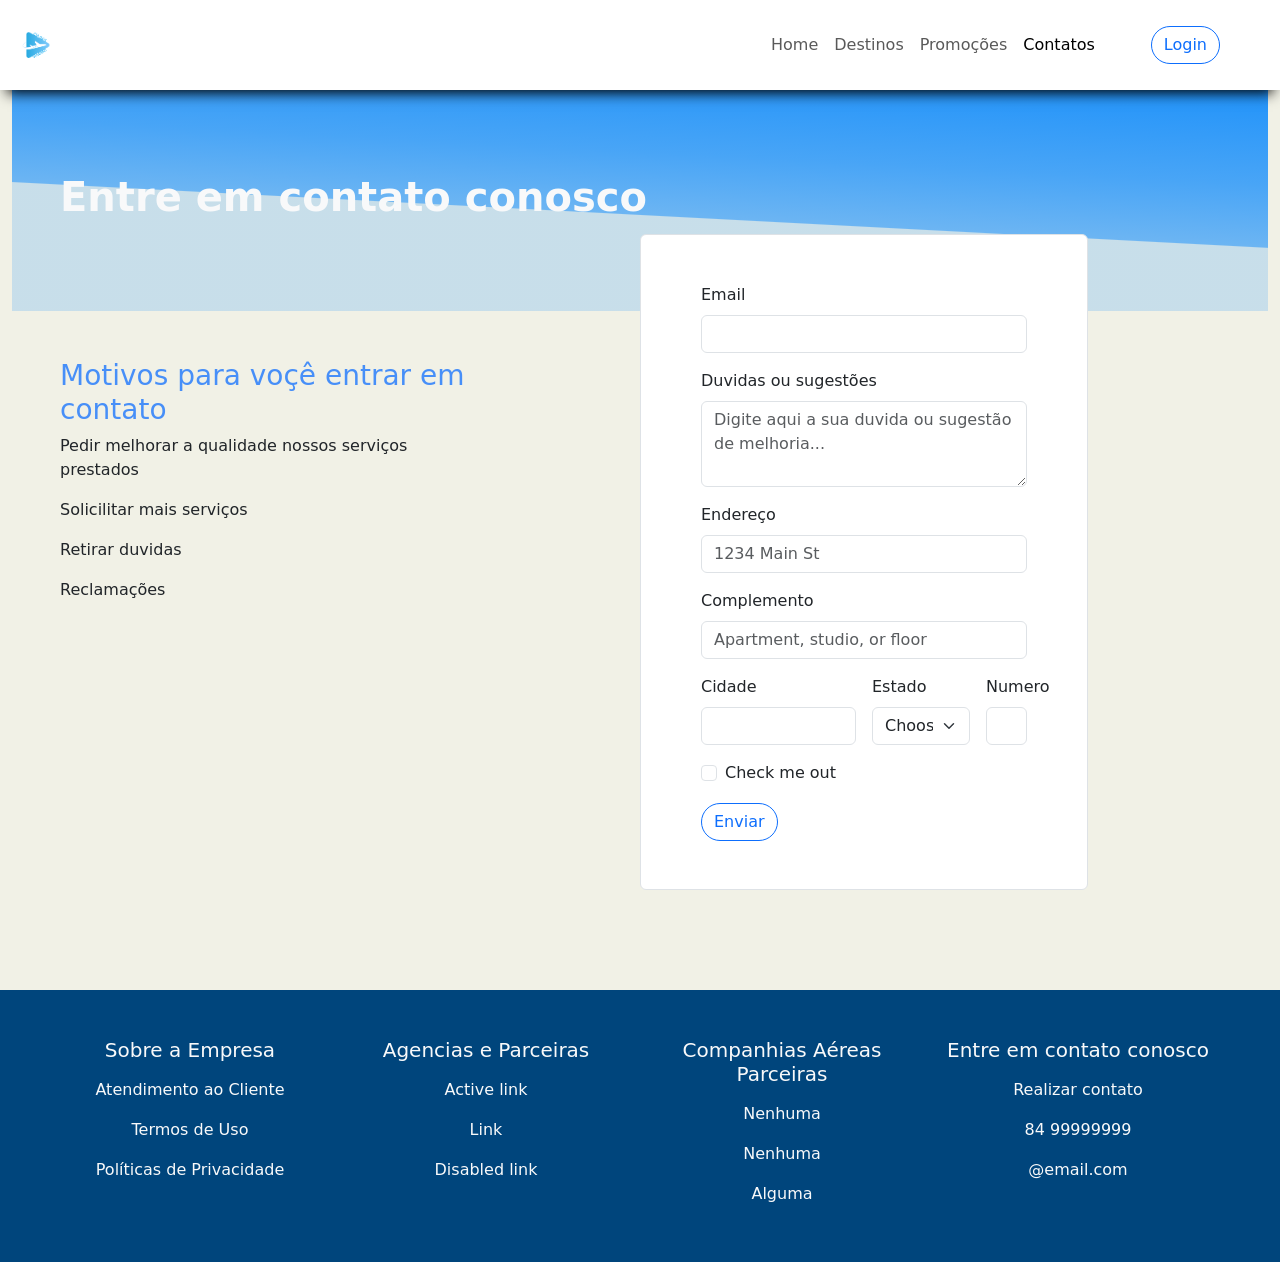
<file: frontend/contatos.html>
<!DOCTYPE html>
<html lang="pt-BR">

<head>
  <meta charset="UTF-8">
  <meta name="viewport" content="width=device-width, initial-scale=1.0">
  <title>Contact</title>
  <link rel="stylesheet" href="./assets/css/reset.css">
  <link rel="stylesheet" href="./bootstrap-5.3.0/css/bootstrap.min.css">
  <script defer src="./bootstrap-5.3.0/js/bootstrap.min.js"></script>
  <link rel="stylesheet" href="./assets/css/style.css">
  <link rel="stylesheet" href="./assets/css/contatos.css">
</head>

<body>
  <!-- TODO: navbar stick  -->
  <nav class="navbar w-100 sticky-md-top navbar-expand-lg">
    <div class="container-fluid">
      <a class="navbar-brand" href="./index.html">
        <img src="./assets/img/logo.png" alt="logo da agencia" width="50" height="50">
      </a>
      <button class="navbar-toggler" type="button" data-bs-toggle="collapse" data-bs-target="#navbarSupportedContent"
        aria-controls="navbarSupportedContent" aria-expanded="false" aria-label="Toggle navigation">
        <span class="navbar-toggler-icon"></span>
      </button>
      <div class="collapse navbar-collapse" id="navbarSupportedContent">
        <ul class="navbar-nav ms-auto mb-2 mb-lg-0">
          <li class="nav-item">
            <a class="nav-link" aria-current="page" href="./index.html">Home</a>
          </li>
          <li class="nav-item">
            <a class="nav-link" href="./destinos.html">Destinos</a>
          </li>
          <li class="nav-item">
            <a class="nav-link" href="index.html#promocoes">Promoções</a>
          </li>
          <li class="nav-item">
            <a class="nav-link active" href="./contatos.html">Contatos</a>
          </li>
        </ul>
        <button type="button" class="btn btn-outline-primary rounded-pill mx-md-5"
          onclick="clickFormVisible()">Login</button>
        <div class="container bg-light form-flutuante">
          <div class="form-floating mb-3">
            <input type="email" class="form-control" id="floatingInput" placeholder="name@example.com" name="email">
            <label for="floatingInput">Email address</label>
          </div>
          <div class="form-floating ">
            <input type="password" class="form-control" id="floatingPassword" placeholder="Password" name="password">
            <label for="floatingPassword">Password</label>
          </div>
          <div class="container d-flex">
            <a class="nav-link" href="./manage_clientes.html">
              <button type="submit" class="btn btn-outline-primary rounded-pill mx-md-5">Entrar</button>
            </a>
            <a class="nav-link">
              <button type="button" class="btn btn-outline-danger rounded-pill mx-md-5"
                onclick="clickFormNotVisible()">Fechar</button>
            </a>
          </div>

        </div>
      </div>
    </div>
  </nav>

  <div class=" container-fluid d-flex flex-column justify-content-center c-body-contact">
    <!-- TODO: banner info -->
    <div class="container-fluid p-0 banner w-100 d-flex flex-column align-items-start justify-content-center">
      <h2 class="text-center fs-1 fw-semibold text-light p-5">Entre em contato conosco</h2>
    </div>

    <div class="explicativos justify-self-start p-5">
      <h3 class="fs-3 text-primary text-opacity-75">Motivos para voçê entrar em contato</h3>
      <p class="fw-light">Pedir melhorar a qualidade nossos serviços prestados</p>
      <p class="fw-light">Solicilitar mais serviços</p>
      <p class="fw-light">Retirar duvidas</p>
      <p class="fw-light">Reclamações</p>
    </div>

    <!-- TODO: container form  -->
    <div class="container h-auto border rounded position-absolute mb-5 form-contato mb-3">
      <!-- form  -->
      <form class="row g-3 p-5">
        <div class="col-md-12">
          <label for="inputEmail4" class="form-label">Email</label>
          <input type="email" class="form-control" id="inputEmail4" name="email">
        </div>
        <div class="col-md-12">
          <label for="exampleFormControlTextarea1" class="form-label">Duvidas ou sugestões</label>
          <textarea class="form-control" id="exampleFormControlTextarea1" rows="3" placeholder="Digite aqui a sua duvida ou sugestão de melhoria..." name="sugestao"></textarea>
        </div>
        <div class="col-12">
          <label for="inputAddress" class="form-label">Endereço</label>
          <input type="text" class="form-control" id="inputAddress" placeholder="1234 Main St">
        </div>
        <div class="col-12">
          <label for="inputAddress2" class="form-label">Complemento</label>
          <input type="text" class="form-control" id="inputAddress2" placeholder="Apartment, studio, or floor">
        </div>
        <div class="col-md-6">
          <label for="inputCity" class="form-label">Cidade</label>
          <input type="text" class="form-control" id="inputCity">
        </div>
        <div class="col-md-4">
          <label for="inputState" class="form-label">Estado</label>
          <select id="inputState" class="form-select">
            <option selected>Choose...</option>
            <option>...</option>
          </select>
        </div>
        <div class="col-md-2">
          <label for="inputZip" class="form-label">Numero</label>
          <input type="text" class="form-control" id="inputZip">
        </div>
        <div class="col-12">
          <div class="form-check">
            <input class="form-check-input" type="checkbox" id="gridCheck">
            <label class="form-check-label" for="gridCheck">
              Check me out
            </label>
          </div>
        </div>
        <div class="col-12">
          <button type="submit" class="btn btn-outline-primary rounded-pill">Enviar</button>
        </div>
      </form>
    </div>

    <div class="container w-100 h-100"></div>

  </div>
  <!-- TODO: Footer -->
  <footer class="h-auto m-0 container-fluid row p-5">
    <ul class="nav flex-column col-sm-12 col-md-3 align-items-center">
      <li class="text-light">
        <h5>Sobre a Empresa</h5>
      </li>
      <li class="nav-item">
        <a class="nav-link text-light fw-lighter" href="#" aria-current="page">Atendimento ao Cliente</a>
      </li>
      <li class="nav-item">
        <a class="nav-link text-light fw-lighter" href="#"> Termos de Uso</a>
      </li>
      <li class="nav-item">
        <a class="nav-link text-light fw-lighter" href="#">Políticas de Privacidade</a>
      </li>
    </ul>

    <ul class="nav flex-column col-sm-12 col-md-3 align-items-center">
      <li class="text-light">
        <h5>Agencias e Parceiras</h5>
      </li>
      <li class="nav-item">
        <a class="nav-link text-light fw-lighter " href="#" aria-current="page">Active link</a>
      </li>
      <li class="nav-item">
        <a class="nav-link text-light fw-lighter " href="#">Link</a>
      </li>
      <li class="nav-item">
        <a class="nav-link text-light fw-lighter " href="#">Disabled link</a>
      </li>
    </ul>

    <ul class="nav flex-column col-sm-12 col-md-3 align-items-center">
      <li class="text-light text-center">
        <h5>Companhias Aéreas Parceiras</h5>
      </li>
      <li class="nav-item">
        <a class="nav-link text-light fw-lighter" href="#" aria-current="page">Nenhuma</a>
      </li>
      <li class="nav-item">
        <a class="nav-link text-light fw-lighter" href="#">Nenhuma</a>
      </li>
      <li class="nav-item">
        <a class="nav-link text-light fw-lighter" href="#">Alguma</a>
      </li>
    </ul>

    <ul class="nav flex-column col-sm-12 col-md-3 align-items-center">
      <li class="text-light text-center">
        <h5>Entre em contato conosco</h5>
      </li>
      <li class="nav-item">
        <a class="nav-link text-light fw-lighter" href="./contatos.html" aria-current="page">Realizar contato</a>
      </li>
      <li class="nav-item">
        <a class="nav-link text-light fw-lighter">84 99999999</a>
      </li>
      <li class="nav-item">
        <a class="nav-link text-light fw-lighter">@email.com</a>
      </li>
    </ul>
  </footer>
  <script defer src="./assets/js/index.js"></script>
</body>

</html>
</file>
<file: frontend/assets/css/style.css>
nav {
    min-height: 10%;
    background-color: var(--c-w);
    -webkit-box-shadow: 0px 10px 13px -7px #000000, 2px -6px 15px 5px rgba(0, 0, 0, 0);
    box-shadow: 0px 10px 13px -7px #000000, 2px -6px 15px 5px rgba(0, 0, 0, 0);
    z-index: 1;
}
li > a:hover{
    color: #000000 !important;
}
main {
    width: 100%;
    height: auto;
    min-height: 100%;
    display: flex;
    flex-direction: column;
    align-items: center;
    justify-content: center;
    background: var(--c-g-100);
}
.s1{
    background: var(--c-g-100);
}
.s2{
    background: var(--c-g-500);
}
.content{
    width: 90%;
}
footer {
    background: var(--c-b);
    font: var(--c-w);
}
.h1-centralizado{
    text-align: center;
    padding: 100px 0;
}
.h2-destaque{
    color: var(--c-b);
}
.bg-container-figure{
    background-color: var(--c-b-90);
}
.form-flutuante{
    position: absolute;
    width: auto;
    height: 250px;
    padding: 10px;
    border-radius: 5px;
    top:10px;
    right: 10px;
    visibility: hidden;
    & a{
        margin-top: 30px;
    }
}
.visivel{
    visibility: visible;
}
</file>
<file: frontend/assets/css/contatos.css>
.banner {
    width: 1280px;
    height: 221px;
    flex-shrink: 0;
    background: linear-gradient(183deg, #2193FA 0%, rgba(33, 147, 250, 0.81) 32.85%, rgba(33, 147, 250, 0.64) 54.85%, rgba(33, 147, 250, 0.20) 55.22%);
}
.c-body-contact{
    background: #F1F1E6;
    height: 100vh;
    
}
.form-contato {
    width: 35%;
    top: 26%;
    right: 15%;
    background-color: var(--c-w);
    z-index: 1;
}
.explicativos{
    width: 40%;
    max-height: 770px;
}
@media only screen and (max-width: 425px) {
    .c-body-contact{
        height: 1100px;
    }
    .explicativos{
        display: none;
    }
    .form-contato {
        position: relative;
        border: none !important;
        border-radius: none !important;
        width: 100%;
        top: 37%;
        right: 0;
        background-color: #F1F1E6;
        z-index: 1;
    }
}
@media only screen and (max-width: 768px) {
    .c-body-contact{
        height: 1100px;
    }
    .explicativos{
        display: none;
    }
    .form-contato {
        position: relative;
        border: none !important;
        border-radius: none !important;
        width: 100%;
        top: 37%;
        right: 0;
        background-color: #F1F1E6;
        z-index: 1;
    }
}
</file>
